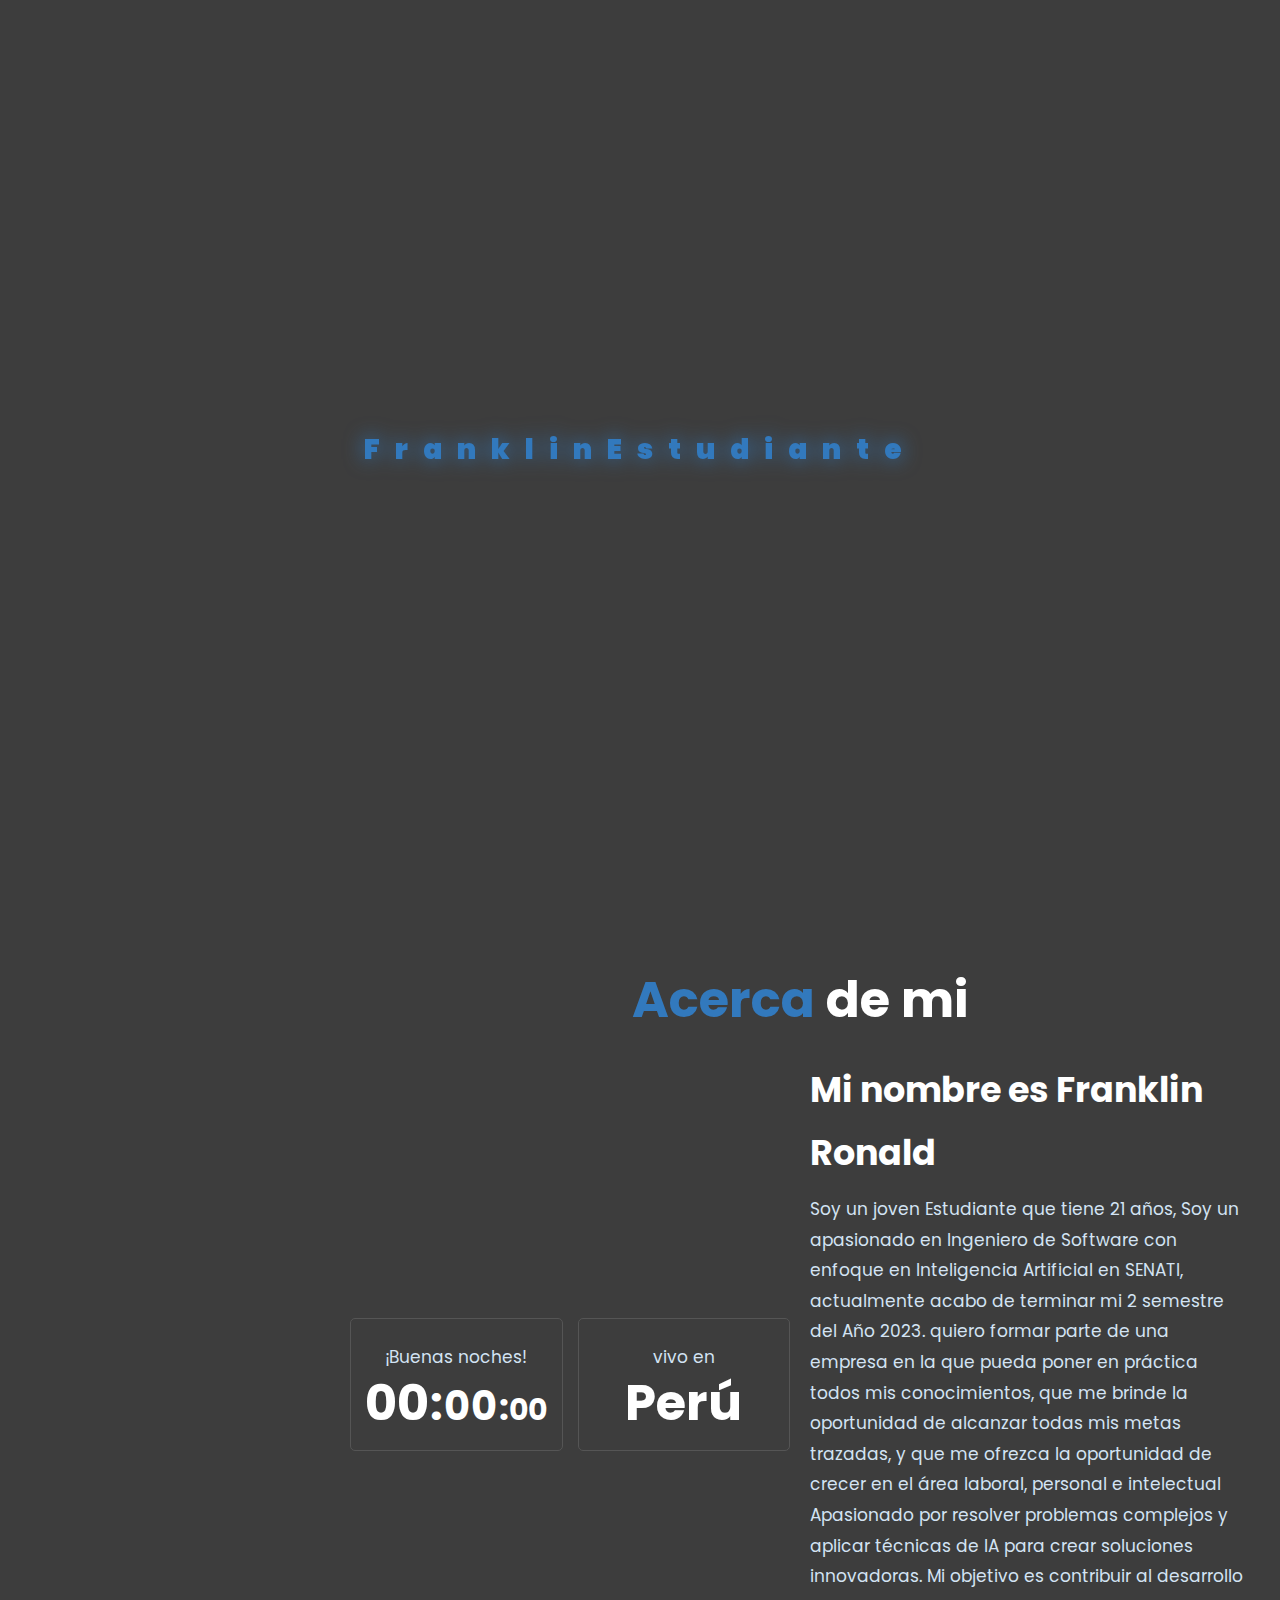
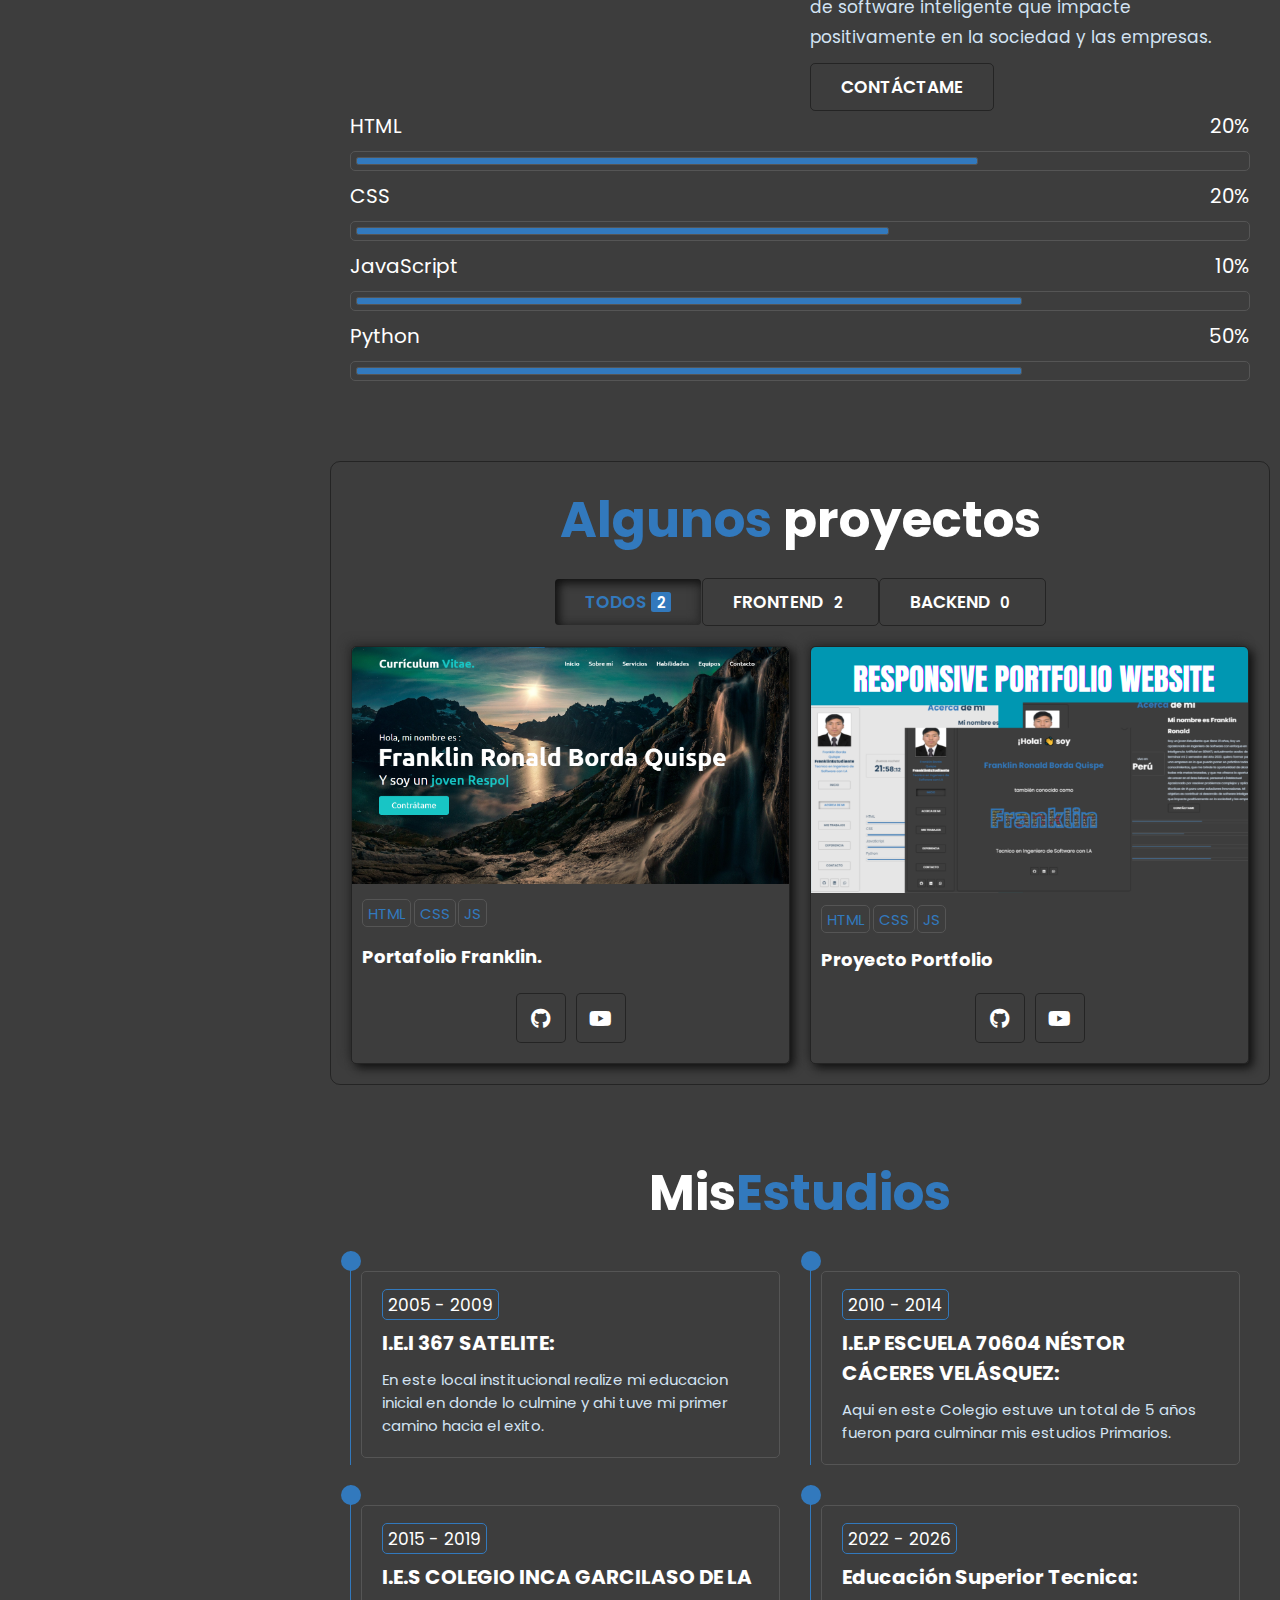
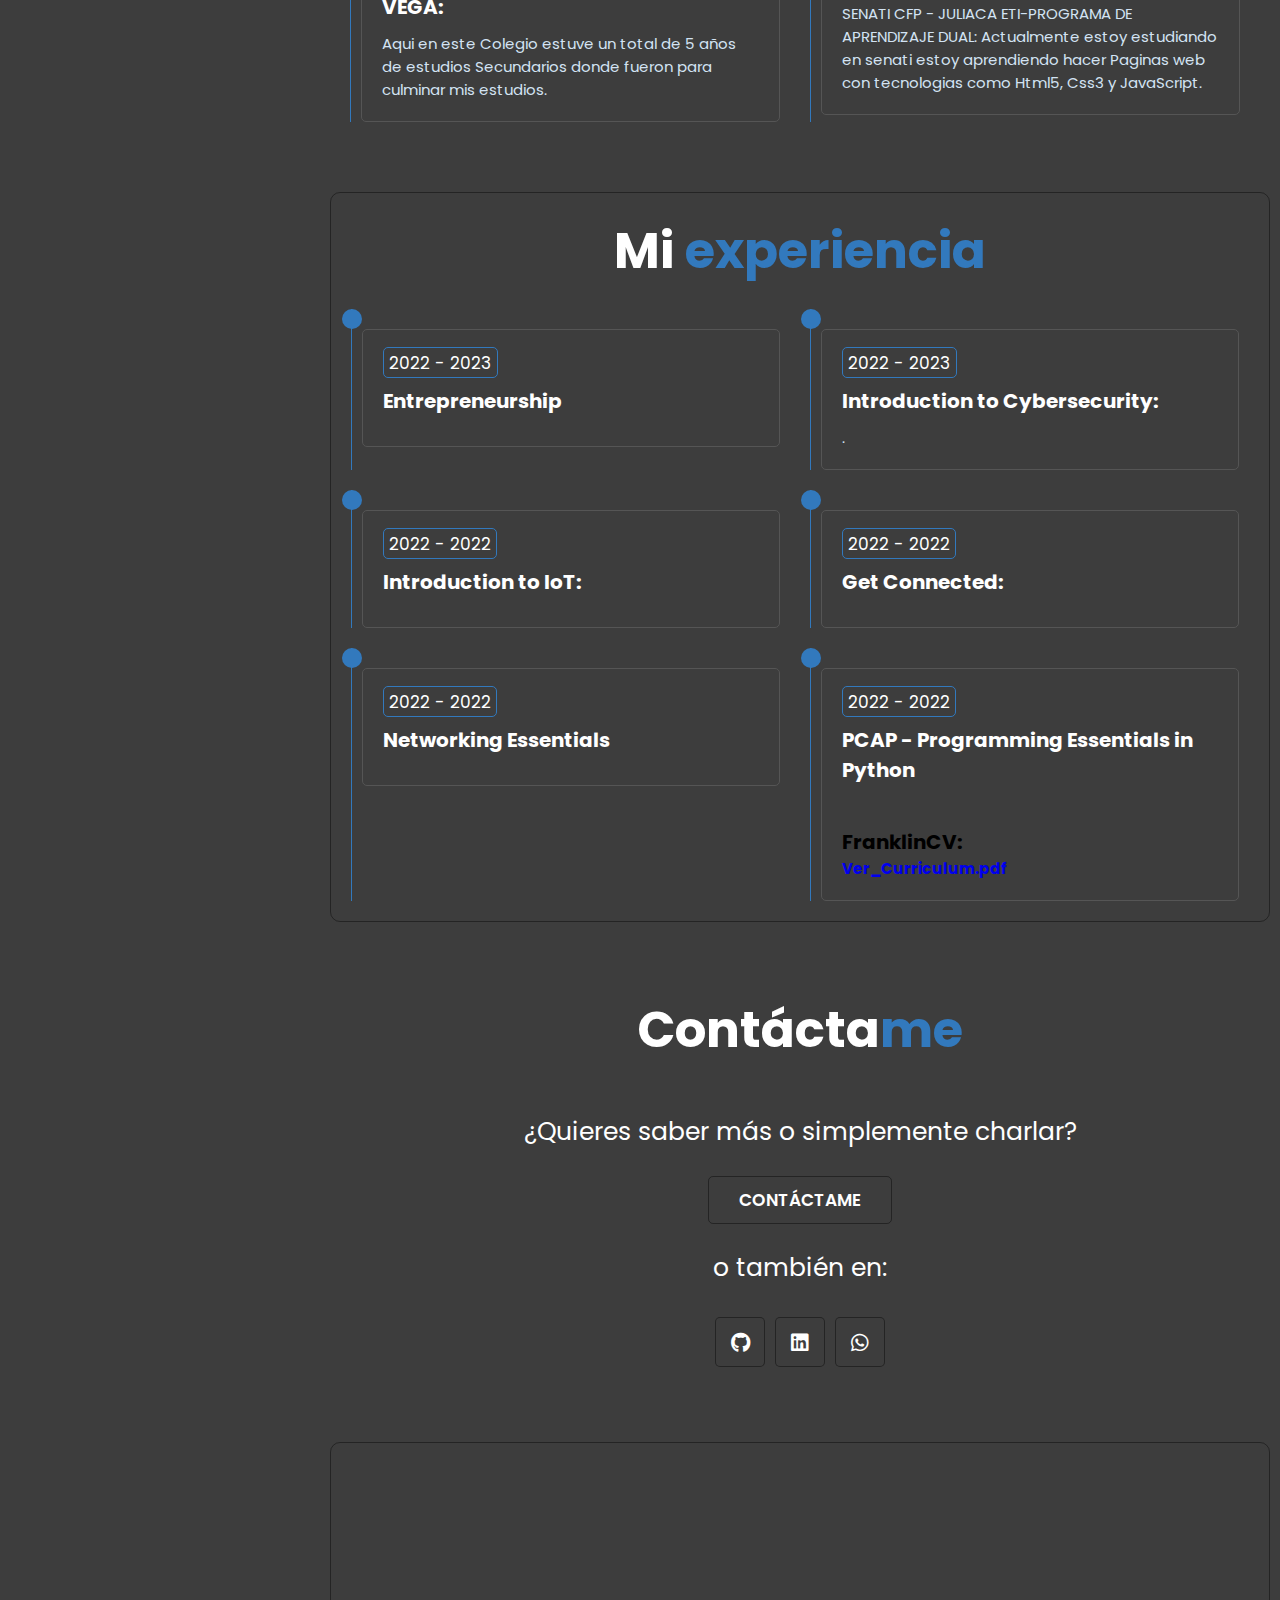
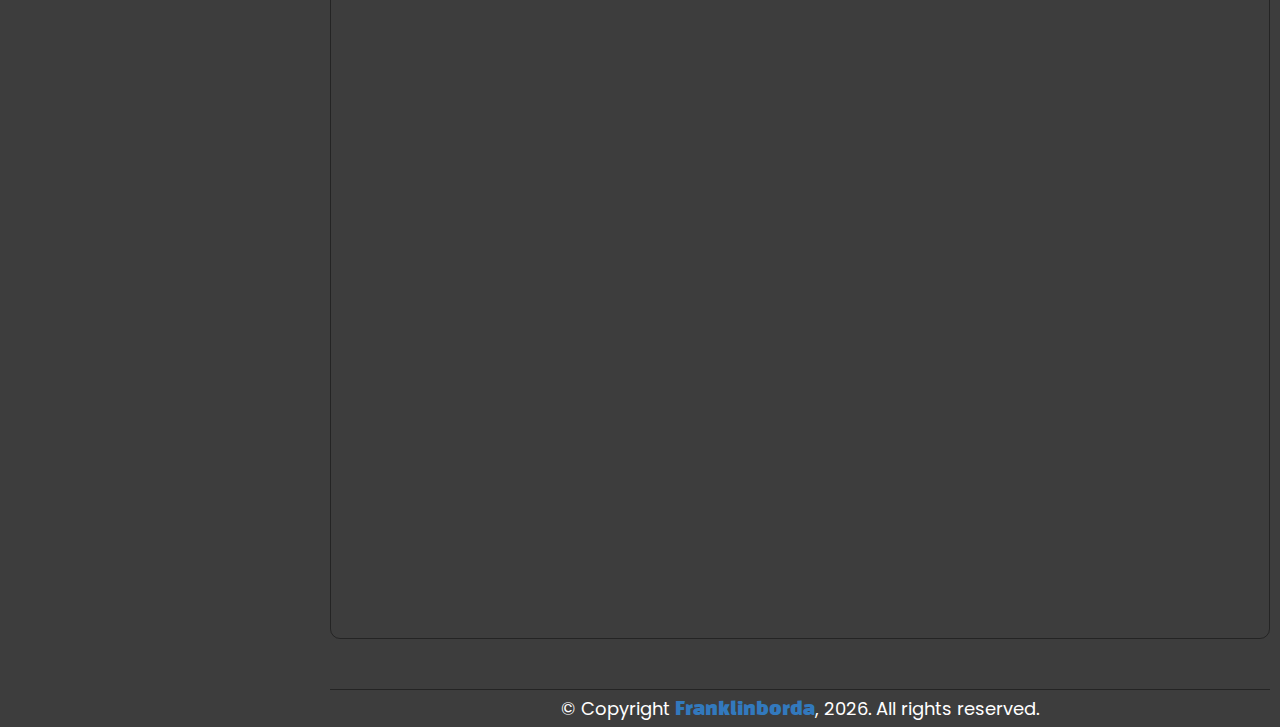
<file: mi primer proyecto personal/index.html>
<!DOCTYPE html>
<html lang="en">
<head>
    <meta charset="UTF-8">
    <meta name="viewport" content="width=device-width, initial-scale=1.0">
    <link rel="shorcut icon" href="logo.svg" type="img/svg+xml">
    <!-------font awesome cdn link ---->
    <link rel="stylesheet" href="https://cdnjs.cloudflare.com/ajax/libs/font-awesome/6.4.0/css/all.min.css">
    <!------ Custom CSS-->
    <link rel="stylesheet" href="src/styles/index.css">
    <title>Franklin borda (Franklin Estudiante)</title>
</head>
<body>
    <!-- SIDEBAR/HEADER - STARTS -->
  <div class="sidebar">
    <div class="sidebar__user">
      <img src="./public/assets/imgs/profile.jpeg" class="user__image" alt="franklin portafolio">
      <p class="user__text">Franklin Borda</p>
      <p class="user__text">Quispe</p>
      <p class="user__name">FranklinEstudiante</p>
      <p class="user__text">Tecnico en Ingeniero de Software con I.A</p>
    </div>
    <nav class="sidebar__menu">
      <a href="#home" class="btn-primary">INICIO</a>
      <a href="#about" class="btn-primary">ACERCA DE MI</a>
      <a href="#projects" class="btn-primary">MIS TRABAJOS</a>
      <a href="#experience" class="btn-primary">EXPERIENCIA</a>
      <a href="#contact" class="btn-primary">CONTACTO</a>
    </nav>
    <div class="sidebar___social-media">
      <a href="https://github.com/Franklin-borda" class="btn-primary-icon fab fa-github" target="_blank"></a>
      <a href="https://www.linkedin.com/in/franklin-borda-145643320/overlay/contact-info/" class="btn-primary-icon fab fa-linkedin" target="_blank"></a>
      <a href="https://api.whatsapp.com/send?phone=51945645861" class="btn-primary-icon fab fa-whatsapp" target="_green"></a>
    </div>
  </div>
  <!-- SIDEBAR/HEADER - ENDS -->
  
  <!-- BUTTONS STARTS -->
  <!-- button show/hide menu -->
  <button type="button" id="btn-menu" class="btn-primary-icon" aria-label="Menú">
    <i class="fas fa-bars"></i>
  </button>
  <!-- button theme toggler -->
  <button type="button" id="btn-theme-toggler" class="btn-primary-icon" aria-label="Cambiar tema">
    <i class="fas fa-sun"></i>
  </button>
  <!-- BUTTONS ENDS -->

  <!-- #HOME - STARTS -->
  <section class="home" id="home">
    <h3>¡Hola! 👋 soy</h3>
    <h2 class="heading"><span>Franklin Ronald Borda Quispe</span></h2>
    <p>también conocido como</p>
    <h1>Franklin</h1>
    <p>Tecnico en Ingeniero de Software con I.A</p>
    <div class="home__social-media">
      <a href="https://github.com/Franklin-borda" class="btn-primary-icon fab fa-github" target="_blank"></a>
      <a href="https://www.linkedin.com/in/franklin-borda-145643320/overlay/contact-info/" class="btn-primary-icon fab fa-linkedin" target="_blank"></a>
      <a href="https://api.whatsapp.com/send?phone=51945645861" class="btn-primary-icon fab fa-whatsapp" target="_green"></a>
    </div>
  </section>
  <!-- #HOME - ENDS -->

  <!-- #ABOUT - STARTS -->
  <section class="about" id="about">
    <h1 class="heading"><span>Acerca</span> de mi</h1>

    <div class="about__row">
      <div class="row__exp">
        <div class="box">
          <p id="greeting">hola</p>
          <h3>
            <span data-time="hours">00</span>
            <span>:</span>
            <span data-time="minutes">00</span>
            <span>:</span>
            <span data-time="seconds">00</span>
          </h3>
        </div>
        <div class="box">
          <p>vivo en</p>
          <h3>Perú</h3>
        </div>
      </div>
    <div class="row__content">
        <h3>Mi nombre es <span>Franklin Ronald</span></h3>
        <p>
          Soy un joven Estudiante que tiene 21 años, Soy un apasionado en Ingeniero 
de Software con enfoque en Inteligencia Artificial en SENATI, actualmente 
acabo de terminar mi 2 semestre del Año 2023. 
quiero formar parte de una empresa en la que pueda poner en práctica 
todos mis conocimientos, que me brinde la oportunidad de alcanzar todas 
mis metas trazadas, y que me ofrezca la oportunidad de crecer en el área 
laboral, personal e intelectual
Apasionado por resolver problemas complejos y aplicar técnicas de IA para 
crear soluciones innovadoras. 
Mi objetivo es contribuir al desarrollo de software inteligente que impacte 
positivamente en la sociedad y las empresas.
        </p>
        <a href="https://api.whatsapp.com/send?phone=51945645861" class="btn-primary" target="_blank">Contáctame</a>
      </div>
    </div>

    <div class="about__row">
      <div class="row__progress">
        <h3> HTML <span>20%</span></h3>
        <div class="bar bar-1-1"><span></span></div>
        <h3> CSS <span>20%</span> </h3>
        <div class="bar bar-1-2"><span></span></div>
        <h3> JavaScript <span>10%</span> </h3>
        <div class="bar bar-1-3"><span></span></div>
        <h3> Python <span>50%</span> </h3>
        <div class="bar bar-1-4"><span></span></div>
      </div>
    </div>
  </section>
  <!-- #ABOUT - ENDS -->

  <!-- #PROJECTS - STARTS -->
  <section class="projects" id="projects">
    <h1 class="heading"><span>Algunos</span> proyectos</h1>

    <div class="projects__filter">
      <input type="radio" checked="true" id="all" name="projects">
      <label for="all" class="btn-primary">Todos<span class="project-amount">1</span></label>
      <input type="radio" id="front" name="projects">
      <label for="front" class="btn-primary">Frontend<span class="project-amount">1</span></label>
      <input type="radio" id="back" name="projects">
      <label for="back" class="btn-primary">Backend<span class="project-amount">0</span></label>
    </div>

    <div class="projects__container">

      <div class="project__box">
        <div class="project__box-image">
          <img src="./public/assets/imgs/img-portfolio.png" alt=""
            srcset=""
            sizes=""
          />
        </div>
        <div class="project__box-details">
          <p class="description">Lorem ipsum dolor sit amet consectetur adipisicing elit. Velit neque doloremque, commodi impedit nulla sint modi quibusdam autem accusamus eum.</p>
        </div>
        <h3 class="title">proyecto X</h3>
        <div class="project__box-buttons">
          <a href="https://github.com/Franklin-borda" class="btn-primary-icon fab fa-github" target="_blank"></a>
          <a href="https://www.youtube.com/@fr_borda" class="btn-primary-icon fab fa-youtube" target="_blank"></a>  <!--YT MIO DEBE IR-->
        </div>
      </div>
    </div>
  </section>
  <!-- #PROJECTS - ENDS -->

  <!-- #EXPERIENCE - STARTS -->
  <section class="experience" id="experience">
    <h1 class="heading"> Mis<span>Estudios</span></h1>

    <div class="experiences__container">
      <div class="experience__box">
        <div class="box-content">
          <span>2005 - 2009</span>
          <h3>I.E.I 367 SATELITE:</h3>
          <p>En este local institucional realize mi educacion inicial en donde lo culmine y ahi tuve mi primer camino hacia el exito.</p>
        </div>
      </div>
      <div class="experience__box">
        <div class="box-content">
          <span>2010 - 2014</span>
          <h3>I.E.P ESCUELA 70604 NÉSTOR CÁCERES VELÁSQUEZ:</h3>
          <p>Aqui en este Colegio estuve un total de 5 años  fueron para culminar mis estudios Primarios.</p>
        </div>
      </div>
      <div class="experience__box">
        <div class="box-content">
          <span>2015 - 2019</span>
          <h3>I.E.S COLEGIO INCA GARCILASO DE LA VEGA:</h3>
          <p>Aqui en este Colegio estuve un total de 5 años de estudios Secundarios donde fueron para culminar mis estudios.</p>
        </div>
      </div>
      <div class="experience__box">
        <div class="box-content">
          <span>2022 - 2026</span>
          <h3>Educación Superior Tecnica:</h3>
          <p>SENATI CFP - JULIACA ETI-PROGRAMA DE APRENDIZAJE DUAL: Actualmente estoy estudiando en senati estoy aprendiendo hacer Paginas web con tecnologias como Html5, Css3 y JavaScript.</p>
        </div>
      </div>
    </section>

  <!-- #EXPERIENCE - ENDS -->

  <section class="experience" id="experience">
    <h1 class="heading"> Mi <span>experiencia</span></h1>

    <div class="experiences__container">
      <div class="experience__box">
        <div class="box-content">
          <span>2022 - 2023</span>
          <h3>Entrepreneurship</h3>
          <p></p>
        </div>
      </div>
      <div class="experience__box">
        <div class="box-content">
          <span>2022 - 2023</span>
          <h3>Introduction to Cybersecurity:</h3>
          <p>.</p>
        </div>
      </div>
      <div class="experience__box">
        <div class="box-content">
          <span>2022 - 2022</span>
          <h3>Introduction to IoT:</h3>
          <p></p>
        </div>
      </div>
      <div class="experience__box">
        <div class="box-content">
          <span>2022 - 2022</span>
          <h3>Get Connected:</h3>
          <p></p>
        </div>
      </div>
      <div class="experience__box">
        <div class="box-content">
          <span>2022 - 2022</span>
          <h3>Networking Essentials</h3>
          <p></p>
        </div>
      </div>
    <div class="experience__box">
      <div class="box-content">
              <span>2022 - 2022</span>
              <h3>PCAP - Programming Essentials in Python</h3>
              <p></p>
              <br></br>
              <div class="fila">
            <div class="col">
                <h1>FranklinCV:</h1>
                <a id="cv-link" href="Franklin_CV.pdf" class="download-link" download><h2>Ver_Curriculum.pdf</a>
            </div>
        </div>
      </div>
    </div>
  </section>

  <!-- #CONTACS - STARTS -->
  <section class="contact" id="contact">
    <h1 class="heading">Contácta<span>me</span></h1>
    
    <p>¿Quieres saber más o simplemente charlar?</p>
    <a href="https://api.whatsapp.com/send?phone=51945645861" class="btn-primary" target="_blank">Contáctame</a>
    <p>o también en:</p>
    <div class="contact__social-media">
      <a href="https://github.com/Franklin-borda" class="btn-primary-icon fab fa-github" target="_blank"></a>
      <a href="https://www.linkedin.com/in/franklin-borda-145643320/overlay/contact-info/" class="btn-primary-icon fab fa-linkedin" target="_blank"></a>
      <a href="https://api.whatsapp.com/send?phone=51945645861" class="btn-primary-icon fab fa-whatsapp" target="_green"></a>
    </div>
  </section>
  <!-- #CONTACTS - ENDS -->

  <!------- GOOGLE MAPS   -->
  <section class="mapa">
    <iframe src="https://www.google.com/maps/embed?pb=!4v1721844867148!6m8!1m7!1sQegKfarHN3UU4JUHVRbEdw!2m2!1d-15.53593949802135!2d-70.11640702954192!3f62.61733444828822!4f-12.290717469054641!5f0.7820865974627469" 
    width="1910" height="750" style="border:0;" allowfullscreen="" loading="lazy" 
    referrerpolicy="no-referrer-when-downgrade"></iframe>
  </section>

  <!-- FOOTER - STARTS -->
  <footer class="footer">
    
  </footer>
  <!-- FOOTER - ENDS -->

  <!-- LOADER - STARTS -->
  <div class="loader__container">
    <div class="loader">
      <span>F</span>
      <span>r</span>
      <span>a</span>
      <span>n</span>
      <span>k</span>
      <span>l</span>
      <span>i</span>
      <span>n</span>
      <br>
      <span>E</span>
      <span>s</span>
      <span>t</span>
      <span>u</span>
      <span>d</span>
      <span>i</span>
      <span>a</span>
      <span>n</span>
      <span>t</span>
      <span>e</span>
    </div>
  </div>
  <!-- LOADER - ENDS -->

  <!-- MAIN SCRIPT JS -->
  <script src="./src/index.js" type="module"></script>
</body>
</html>
</file>
<file: mi primer proyecto personal/src/styles/index.css>
@import url(https://fonts.googleapis.com/css?family=Poppins:100,100italic,200,200italic,300,300italic,regular,italic,500,500italic,600,600italic,700,700italic,800,800italic,900,900italic);
@import url(https://fonts.googleapis.com/css?family=Black+Han+Sans:regular);

/* --- CSS VARIABLES --- */
:root {
  /* CSS variables for colors */
  --color-primary: #3279BD; 
  
  /* Colors for Dark Theme */
  --color-text-main-darktheme: #fff;
  --color-text-dark: #d3e3f3; 
  --color-bg-dark: #3d3d3d;
  
  /* Colors for Ligth Theme */
  --color-text-main-lighttheme: #1b3954;
  --color-text-light: #777;
  --color-bg-light: #e6e6e6;

  /* border for dark theme */
  --border-dark: 0.1rem solid rgba(0, 0, 0, 0.4);
  --border-dark-light: 0.1rem solid #555;

  /* border for ligth theme */
  --border-light: 0.1rem solid rgba(0, 0, 0, 0.2);
  --border-light-light: 0.1rem solid rgba(100, 100, 100, 0.2);

  --border-none: 0.1rem solid transparent;

  --box-shadow-card: 0.4rem 0.4rem 1rem #111, -0.4rem -0.4rem 1rem #333;
  --box-shadow-inset: 0.4rem 0.4rem 1rem #111 inset, -0.4rem -0.4rem 1rem #333 inset;
}

/* --- BASE --- */
* {
  font-family: 'Poppins', sans-serif;
  margin: 0;
  padding: 0;
  box-sizing: border-box;
  outline: none;
  border: none;
  text-decoration: none;
  transition: 0.2s linear;
  scroll-padding-top: 1rem;
  -webkit-tap-highlight-color: rgba(0, 0, 0, 0);
}

html {
  font-size: 62.5%;
  overflow-x: hidden;
  scroll-behavior: smooth;
}
/* scroll bar */
::-webkit-scrollbar {
  width: 1.5rem;
  background: var(--color-bg-dark);
}

::-webkit-scrollbar-thumb {
  background: var(--color-primary);
  border-radius: 0.2rem;
}

body {
  background: var(--color-bg-dark);
  padding-left: 32rem;
}

body.active {
  --color-bg-dark: var(--color-bg-light);
  --color-text-main-darktheme: var(--color-text-main-lighttheme);
  --color-text-dark: var(--color-text-light);
  --border-dark: var(--border-light);
  --border-dark-light: var(--border-light-light);
  --box-shadow-card: 0.4rem 0.4rem 1rem #888, -0.4rem -0.4rem 1rem #ccc;
  --box-shadow-inset: 0.4rem 0.4rem 1rem #888 inset, -0.4rem -0.4rem 1rem #ccc inset;
}

/* --- REUSABLE CSS CLASSES --- */
.btn-primary {
  display: inline-block;
  padding: 1rem 3rem;
  border-radius: 0.5rem;
  font-size: 1.7rem;
  font-weight: 600;
  cursor: pointer;
  background: none;
  color: var(--color-text-main-darktheme);
  text-transform: uppercase;
  border: var(--border-dark);
}

.btn-primary-icon {
  display: block;
  height: 5rem;
  width: 5rem;
  line-height: 5rem;
  text-align: center;
  margin: 0.5rem;
  font-size: 2rem;
  cursor: pointer;
  color: var(--color-text-main-darktheme);
  background: var(--color-bg-dark);
  border: var(--border-dark);
  border-radius: 0.5rem;
}

.btn-primary.active,
.btn-primary:hover,
.btn-primary-icon.active,
.btn-primary-icon:hover {
  box-shadow: var(--box-shadow-inset);
  color: var(--color-primary);
  border: var(--border-none);
}

section {
  padding: 2rem;
  margin: 1rem 1rem 5rem 1rem;
}

section:nth-child(2n) {
  border: var(--border-dark);
  border-radius: 1rem;
}

/* animation section - showSection */
section {
  view-timeline-name: --sections;
  view-timeline-axis: block;

  animation-timeline: --sections;
  animation-name: showSection;

  animation-range: entry 10% cover 30%;
  animation-fill-mode: both;
}

.heading {
  text-align: center;
  font-size: 5rem;
  color: var(--color-text-main-darktheme);
  padding-bottom: 2rem;
}

.heading span {
  color: var(--color-primary);
}

/* --- SIDEBAR/HEADER --- */
.sidebar {
  position: fixed;
  top: 1%;
  left: 1%;
  bottom: 2%;
  z-index: 999;
  width: 30rem;
  border: var(--border-dark);
  height: 98vh;
  padding: 2rem;
  text-align: center;
  border-radius: 1rem;
  background: var(--color-bg-dark);
  display: flex;
  flex-direction: column;
  justify-content: space-between;
  align-items: center;
  overflow-y: auto;
}

.sidebar .sidebar__user .user__image {
  height: 20rem;
  width: 20rem;
  margin: 1rem 0;
  border: var(--border-dark);
  border-radius: 0.5rem;
}

.sidebar .sidebar__user .user__text {
  color: var(--color-primary);
  font-size: 1.9rem;
  font-weight: 500;
}

.sidebar .sidebar__user .user__name {
  font-family: 'Black Han Sans', sans-serif;
  color: var(--color-text-main-darktheme);
  font-size: 2.2rem;
}

.sidebar .sidebar__menu {
  height: 100%;
  padding: 1rem;
  display: flex;
  flex-direction: column;
  justify-content: space-around;
}

.sidebar .sidebar___social-media {
  display: flex;
  justify-content: space-between;
}

/* --- Buttons TOP */
#btn-menu {
  position: fixed;
  top: 1.5rem;
  left: 2rem;
  z-index: 1000;
  border-radius: 50%;
  display: none;
}

#btn-menu i.fa-times {
  transform: rotate(360deg);
}

#btn-theme-toggler {
  position: fixed;
  top: 1.5rem;
  right: 2rem;
  z-index: 1000;
  border-radius: 50%;
}

#btn-theme-toggler i.fa-moon {
  transform: rotate(360deg);
}

/* --- HOME --- */
.home {
  height: 98vh;
  display: flex;
  flex-direction: column;
  justify-content: space-evenly;
  align-items: stretch;
  text-align: center;
}

.home h3 {
  font-size: 5rem;
  color: var(--color-text-main-darktheme);
}

.home p {
  font-size: 3rem;
  color: var(--color-text-main-darktheme);
}

.home h1 {
  font-family: 'Black Han Sans', sans-serif;
  font-size: 15rem;
  color: rgba(225, 225, 225, 0.1);
  background-image: url("../../public/assets/imgs/abstract-background-canvas-code.jpg");
  background-repeat: repeat-x;
  background-position: center center;
  background-size: cover;
  background-clip: text;
  -webkit-background-clip: text;
  -webkit-text-stroke: 0.5rem var(--color-primary);
  animation: animate 15s linear infinite;
  margin: 0 -1rem;
}

@keyframes animate {
  0% {
    background-position: left 0rem top 1rem;
  }
  40% {
    background-position: left 50rem top 1rem;
  }
}

.home .home__social-media {
  display: flex;
  align-items: center;
  justify-content: center;
}

/* ABOUT */
.about .about__row {
  display: flex;
  align-items: center;
  gap: 2rem;
}

.about .about__row .row__exp {
  flex: 1 1 40rem;
  display: flex;
  gap: 1.5rem;
  flex-wrap: wrap;
  margin: 2rem 0;
}

.about .about__row .row__exp .box {
  flex: 1 1 18rem;
  text-align: center;
  padding: 2rem 0;
  border-radius: 0.5rem;
  border: var(--border-dark-light);
  min-width: max-content;
}
.about .about__row .row__exp .box p {
  font-size: 1.7rem;
  color: var(--color-text-dark);
  padding: 0.5rem 0;
}
.about .about__row .row__exp .box h3 {
  font-size: 5rem;
  color: var(--color-text-main-darktheme);
  line-height: 1.1;
}

.about .about__row .row__exp .box h3 > span:nth-child(2) {
  font-size: 4.5rem;
  margin: 0 -1rem;
}
.about .about__row .row__exp .box h3 > span:nth-child(3) {
  font-size: 4rem;
}
.about .about__row .row__exp .box h3 > span:nth-child(4) {
  font-size: 3.5rem;
  margin: 0 -1rem;
}
.about .about__row .row__exp .box h3 > span:nth-child(5) {
  font-size: 3rem;
}

.about .about__row .row__content {
  flex: 1 1 40rem;
}

.about .about__row .row__content h3 {
  font-size: 3.5rem;
  color: var(--color-text-main-darktheme);
  line-height: 1.8;
}

.about .about__row .row__content p {
  font-size: 1.7rem;
  color: var(--color-text-dark);
  line-height: 1.8;
  padding: 1rem 0;
}

.about .about__row .row__progress {
  flex: 1 1 40rem;
}

.about .about__row .row__progress h3 {
  color: var(--color-text-main-darktheme);
  font-weight: normal;
  font-size: 2rem;
  display: flex;
  align-items: center;
  justify-content: space-between;
}

.about .about__row .row__progress .bar {
  height: 2rem;
  padding: 0.5rem;
  margin: 1rem 0;
  border: var(--border-dark-light);
  border-radius: 0.5rem;
}

.about .about__row .row__progress .bar span {
  display: block;
  height: 100%;
  background: var(--color-primary);
  border-radius: 0.25rem;
  border: var(--border-dark-light);
}

.about .about__row .row__progress .bar-1-1 span {
  width: 70%;
}
.about .about__row .row__progress .bar-1-2 span {
  width: 60%;
}
.about .about__row .row__progress .bar-1-3 span {
  width: 75%;
}
.about .about__row .row__progress .bar-1-4 span {
  width: 75%;
}
.about .about__row .row__progress .bar-1-5 span {
  width: 65%;
}
.about .about__row .row__progress .bar-1-6 span {
  width: 65%;
}
.about .about__row .row__progress .bar-2-1 span {
  width: 70%;
}
.about .about__row .row__progress .bar-2-2 span {
  width: 65%;
}
.about .about__row .row__progress .bar-2-3 span {
  width: 70%;
}
.about .about__row .row__progress .bar-2-4 span {
  width: 80%;
}
.about .about__row .row__progress .bar-2-5 span {
  width: 70%;
}
.about .about__row .row__progress .bar-2-6 span {
  width: 70%;
}

/* PROJECTS */
.projects .projects__filter {
  display: flex;
  justify-content: center;
  align-items: center;
  margin-bottom: 2rem;
}

.projects .projects__filter input[type="radio"] {
  visibility: hidden;
  display: none;
}

.projects .projects__filter input[type="radio"]:checked + label {
  box-shadow: var(--box-shadow-inset);
  color: var(--color-primary);
  border: var(--border-none);
}

.projects .projects__filter input[type="radio"]:checked + label > .project-amount {
  background: var(--color-primary);
  color: #fff;
}

.projects .projects__filter label .project-amount {
  width: 2rem;
  height: 2rem;
  font-size: 1.5rem;
  border-radius: 0.25rem;
  margin-left: 0.5rem;
  display: inline-flex;
  align-items: center;
  justify-content: center;
}

.projects .projects__container {
  display: grid;
  grid-template-columns: repeat(auto-fill, minmax(32rem, 2fr));
  gap: 2rem;
}

.projects .projects__container .project__box {
  border-radius: 0.5rem;
  overflow: hidden;
  border: var(--border-dark);
  box-shadow: var(--box-shadow-card);
  padding: 1rem;
  display: flex;
  flex-direction: column;
  justify-content: space-between;
  position: relative;
}

.projects .projects__container .project__box .project__box-image {
  /*height: 25rem;*/
  overflow: hidden;
  border-radius: 0.5rem 0.5rem 0 0;
  margin: -1rem -1rem 0 -1rem;
}

.projects .projects__container .project__box .project__box-image img {
  max-width: 100%;
  height: auto;
  object-fit: cover;
  align-self: center;
}

.projects .projects__container .project__box .project__box-details {
  position: absolute;
  top: 0;
  left: 0;
  height: 25rem;
  width: 100%;
  border-radius: 0.5rem 0.5rem 0 0;
  background: var(--color-bg-dark);
  opacity: 0.9;
  display: flex;
  flex-direction: column;
  justify-content: space-around;
  align-items: center;
  transform: scale(0);
}

.projects .projects__container .project__box:hover .project__box-details {
  transform: scale(1);
  transition: 0.6s;
}

.projects .projects__container .project__box .project__box-details .description {
  font-size: 1.6rem;
  color: var(--color-text-dark);
  text-align: center;
  padding: 2rem;
  transform: translateY(-5rem);
  opacity: 0;
  transition-delay: 0.3s;
}

.projects .projects__container .project__box:hover .project__box-details .description {
  transform: translate(0rem);
  opacity: 1;
}

.projects .projects__container .project__box .title {
  font-size: 1.8rem;
  color: var(--color-text-main-darktheme);
  padding: 0.5rem 0 1rem 0;
}

.projects .projects__container .project__box .project__box-tags {
  /* background: red; */
  margin: 1rem 0;
}

.projects .projects__container .project__box .project__box-tags span {
  color: var(--color-primary);
  font-size: 1.5rem;
  border: var(--border-dark-light);
  border-radius: 0.5rem;
  padding: 0.25rem 0.5rem;
  text-transform: uppercase;
  margin-right: 0.25rem;
}

.projects .projects__container .project__box .project__box-buttons {
  display: flex;
  justify-content: center;
  margin: 0.5rem auto;
}

.fade-in {
  animation: fadeInAnimation 0.6s ease-in-out;
}

@keyframes fadeInAnimation {
  0% {
    opacity: 0;
    transform: translateY(1.2rem);
  }
  100% {
    opacity: 1;
    transform: translateY(0);
  }
}

/* EXPERIENCE */
.experience .experiences__container {
  display: flex;
  flex-wrap: wrap;
  gap: 2rem;
}

.experience .experiences__container .experience__box {
  position: relative;
  flex: 1 1 40rem;
  border-left: 0.1rem solid var(--color-primary);
  padding: 2rem 1rem 0 1rem;
}

.experience .experiences__container .experience__box::before {
  content: "";
  position: absolute;
  top: 0;
  left: -1rem;
  height: 2rem;
  width: 2rem;
  border-radius: 50%;
  background: var(--color-primary);
}

.experience .experiences__container .experience__box .box-content {
  padding: 2rem;
  border: var(--border-dark-light);
  border-radius: 0.5rem;
}

.experience .experiences__container .experience__box .box-content span {
  color: var(--color-text-main-darktheme);
  font-size: 1.7rem;
  border: 0.1rem solid var(--color-primary);
  border-radius: 0.5rem;
  padding: 0.25rem 0.5rem;
}

.experience .experiences__container .experience__box .box-content h3 {
  font-size: 2rem;
  padding: 1rem 0;
  color: var(--color-text-main-darktheme);
}

.experience .experiences__container .experience__box .box-content p {
  font-size: 1.5rem;
  color: var(--color-text-dark);
}

/* CONTACT ME*/
.contact {
  display: flex;
  flex-direction: column;
  gap: 2.5rem;
  align-items: center;
  justify-content: space-around;
  text-align: center;
}

.contact p {
  font-size: 2.5rem;
  color: var(--color-text-main-darktheme);
}

.contact .contact__social-media {
  display: flex;
  align-items: center;
  justify-content: center;
}

/* #BLOG */
.blogs {
  min-height: 90vh;
}

.blogs .blogs__container {
  display: grid;
  grid-template-columns: repeat(auto-fill, minmax(30rem, 1fr));
  gap: 2rem;

}

.blogs .blogs__container .blog__box {
  border: var(--border-dark);
  border-radius: 0.5rem;
  box-shadow: var(--box-shadow-card);
}

.blogs .blogs__container .blog__box .box-image {
  /*height: 20rem;*/
  overflow: hidden;
  border-radius: 0.5rem 0.5rem 0 0;
}

.blogs .blogs__container .blog__box .box-image img {
  max-width: 100%;
  height: auto;
  object-fit: cover;
}

.blogs .blogs__container .blog__box:hover .box-image img {
  transform: scale(1.1);
}

.blogs .blogs__container .blog__box .box-content {
  padding-top: 1rem;
  margin: 1rem;
}

.blogs .blogs__container .blog__box .box-content .content-icons {
  padding: 1rem 0;
  display: flex;
  align-items: center;
  justify-content: space-between;
}

.blogs .blogs__container .blog__box .box-content .content-icons a {
  font-size: 1.4rem;
  color: var(--color-text-main-darktheme);
}

.blogs .blogs__container .blog__box .box-content .content-icons a:hover {
  color: var(--color-primary);
}

.blogs .blogs__container .blog__box .box-content .content-icons a i {
  padding-right: 0.5rem;
  color: var(--color-primary);
}

.blogs .blogs__container .blog__box .box-content h3 {
  color: var(--color-text-main-darktheme);
  font-size: 1.8rem;
}

.blogs .blogs__container .blog__box .box-content p {
  color: var(--color-text-dark);
  font-size: 1.5rem;
  margin: 1rem 0;
}

/* FOOTER */
.footer {
  font-size: 1.8rem;
  text-align: center;
  color: var(--color-text-main-darktheme);
  border-top: var(--border-dark);
  padding: 0.5rem;
  margin: 0 1rem;
}

.footer span {
  font-family: 'Black Han Sans', sans-serif;
  color: var(--color-primary);
}

/* LOADER */
.loader__container {
  position: fixed;
  inset: 0;
  height: 100%;
  z-index: 10000;
  background: var(--color-bg-dark);
  display: flex;
  align-items: center;
  justify-content: center;
}

.loader__container.loader-hidden {
  opacity: 0;
  transform: scale(10);
  transition: all 3s ease;
}

.loader__container .loader {
  font-family: 'Black Han Sans', sans-serif;
  height: 50px;
  width: max-content;
  font-size: 28px;
  font-weight: 900;
  letter-spacing: 15px;
  color: var(--color-primary);
  filter: drop-shadow(0 0 10px);
  display: flex;
  justify-content: center;
  align-items: center;
}

.loader__container .loader span {
  animation: loadingwave 1.80s ease infinite;
}

.loader__container .loader span:nth-child(2) {
  animation-delay: 0.20s;
}
.loader__container .loader span:nth-child(3) {
  animation-delay: 0.40s;
}
.loader__container .loader span:nth-child(4) {
  animation-delay: 0.60s;
}
.loader__container .loader span:nth-child(5) {
  animation-delay: 0.80s;
}
.loader__container .loader span:nth-child(6) {
  animation-delay: 1s;
}
.loader__container .loader span:nth-child(7) {
  animation-delay: 1.20s;
}
.loader__container .loader span:nth-child(8) {
  animation-delay: 1.40s;
}
.loader__container .loader span:nth-child(9) {
  animation-delay: 1.60s;
}

@keyframes loadingwave {
  0%, 100% {
    transform: translateY(0);
  }
  50% {
    transform: translateY(15px);
  }
}

/* animation sections */
@keyframes showSection {
  from {
    opacity: 0;
    scale: 25%;
  }
  to {
    opacity: 1;
    scale: 100%;
  }
}


/* media queries */
@media (max-width: 1199px) {
  html {
    font-size: 58%;
  }
  .home h1 {
    font-size: 12rem;
    -webkit-text-stroke: 0.4rem var(--color-primary);
  }
}

@media (max-width: 991px) {
  html {
    font-size: 55%;
  }
  body {
    padding-left: 0;
  }
  .sidebar {
    left: -110%;
  }
  .sidebar.active {
    left: 1%;
    transition: 0.4s linear;
  }
  #btn-menu {
    display: initial;
  }
  .home h1 {
    font-size: 10rem;
    -webkit-text-stroke: 0.3rem var(--color-primary);
  }
}

@media (max-width: 575px) {
  html {
    font-size: 53%;
  }
  .home h1 {
    font-size: 8rem;
    -webkit-text-stroke: 0.2rem var(--color-primary);
  }
  .projects .projects__filter .btn-primary {
    padding: 1rem;
  }
}

@media (max-width: 450px) {
  html {
    font-size: 50%;
  }
  .sidebar {
    width: 97%;
    margin: auto;
  }
  home h1 {
    font-size: 7rem;
    -webkit-text-stroke: 0.1rem var(--color-primary);
  }
}

@media (max-width: 380px) {
  html {
    font-size: 48%;
  }
  home h1 {
    font-size: 6rem;
  }
}
</file>
